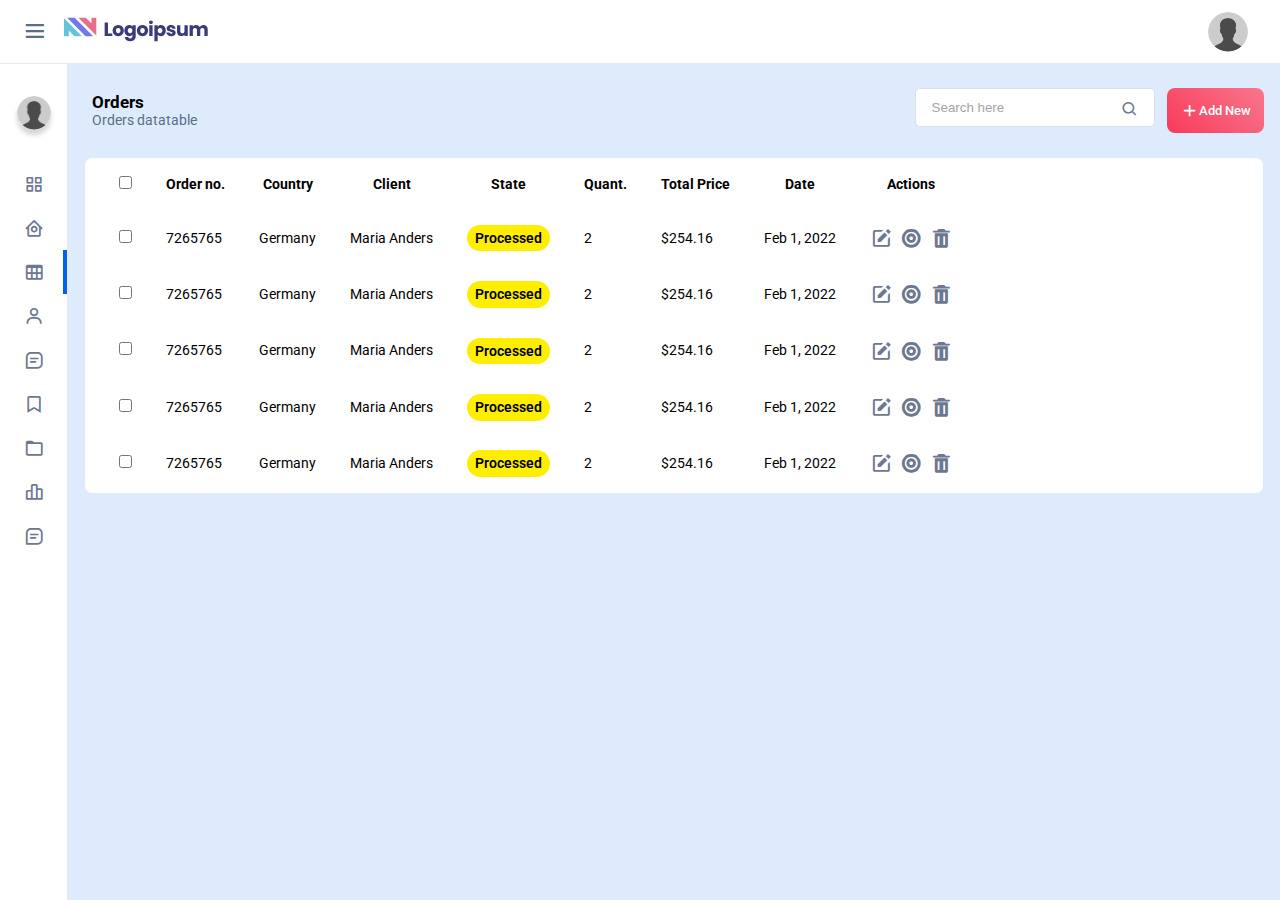
<file: table.html>
<!DOCTYPE html>
<html lang="en">
<head>
    <meta charset="UTF-8">
    <meta http-equiv="X-UA-Compatible" content="IE=edge">
    <meta name="viewport" content="width=device-width, initial-scale=1.0">
    <title>Orders — Listing</title>

    <!-- CSS only -->
    <link href="https://cdn.jsdelivr.net/npm/bootstrap@5.1.3/dist/css/bootstrap.min.css" rel="stylesheet" integrity="sha384-1BmE4kWBq78iYhFldvKuhfTAU6auU8tT94WrHftjDbrCEXSU1oBoqyl2QvZ6jIW3" crossorigin="anonymous">

    <link href='https://unpkg.com/boxicons@2.1.1/css/boxicons.min.css' rel='stylesheet'>

    <link rel="stylesheet" href="assets/css/style.css">
</head>

<body class="body" id="body">

        <!-- ========== HEADER ========== -->
    <header class="header" id="header">
        <div class="header_toggle_logo">
            <div class="header_toggle">
                <i class='bx bx-menu' id="header-toggle"></i>
            </div>
    
            <a href="#">
                <svg id="logo-49" style="width: 9rem;" width="154" height="27" viewBox="0 0 154 27" fill="none" xmlns="http://www.w3.org/2000/svg"> <path d="M23.1526 20.6945H31.1477L11.3422 0.888916L3.34702 0.888916L23.1526 20.6945Z" class="ccompli1" fill="#7476ED"></path> <path d="M15.4497 0.888917L34.5419 19.9811V0.888916H29.3752V6.91668L23.3474 0.888916L15.4497 0.888917Z" class="ccompli2" fill="#E56F8C"></path> <path d="M0 1.55194V20.6944L5.16667 20.6944V14.6666L11.1944 20.6944H19.1425L0 1.55194Z" class="ccustom" fill="#64C2DB"></path> <path d="M47.0098 17.7164H51.6391V20.4444H43.4758V5.93644H47.0098V17.7164Z" class="cneutral" fill="#3A3B7B"></path> <path d="M57.9541 20.6098C56.8243 20.6098 55.8047 20.3687 54.8954 19.8864C53.9998 19.4042 53.2903 18.7153 52.7667 17.8198C52.257 16.9242 52.0021 15.8771 52.0021 14.6784C52.0021 13.4936 52.2638 12.4533 52.7874 11.5578C53.311 10.6484 54.0274 9.95266 54.9367 9.47044C55.8461 8.98822 56.8656 8.74711 57.9954 8.74711C59.1252 8.74711 60.1447 8.98822 61.0541 9.47044C61.9634 9.95266 62.6798 10.6484 63.2034 11.5578C63.727 12.4533 63.9887 13.4936 63.9887 14.6784C63.9887 15.8633 63.7201 16.9104 63.1827 17.8198C62.6592 18.7153 61.9358 19.4042 61.0127 19.8864C60.1034 20.3687 59.0838 20.6098 57.9541 20.6098ZM57.9541 17.5511C58.6292 17.5511 59.201 17.3031 59.6694 16.8071C60.1516 16.3111 60.3927 15.6016 60.3927 14.6784C60.3927 13.7553 60.1585 13.0458 59.6901 12.5498C59.2354 12.0538 58.6705 11.8058 57.9954 11.8058C57.3065 11.8058 56.7347 12.0538 56.2801 12.5498C55.8254 13.032 55.5981 13.7416 55.5981 14.6784C55.5981 15.6016 55.8185 16.3111 56.2594 16.8071C56.7141 17.3031 57.279 17.5511 57.9541 17.5511Z" class="cneutral" fill="#3A3B7B"></path> <path d="M69.6249 8.74711C70.4378 8.74711 71.1474 8.91244 71.7536 9.24311C72.3736 9.57378 72.8489 10.0078 73.1796 10.5451V8.91244H76.7136V20.4238C76.7136 21.4847 76.5 22.4422 76.0729 23.2964C75.6596 24.1644 75.0189 24.8533 74.1509 25.3631C73.2967 25.8729 72.2289 26.1278 70.9476 26.1278C69.2391 26.1278 67.8545 25.7213 66.7936 24.9084C65.7327 24.1093 65.1265 23.0209 64.9749 21.6431H68.4676C68.5778 22.084 68.8396 22.4284 69.2529 22.6764C69.6663 22.9382 70.176 23.0691 70.7823 23.0691C71.5125 23.0691 72.0911 22.8556 72.5183 22.4284C72.9591 22.0151 73.1796 21.3469 73.1796 20.4238V18.7911C72.8351 19.3284 72.3598 19.7693 71.7536 20.1138C71.1474 20.4444 70.4378 20.6098 69.6249 20.6098C68.6743 20.6098 67.8131 20.3687 67.0416 19.8864C66.27 19.3904 65.6569 18.6947 65.2023 17.7991C64.7614 16.8898 64.5409 15.8427 64.5409 14.6578C64.5409 13.4729 64.7614 12.4327 65.2023 11.5371C65.6569 10.6416 66.27 9.95266 67.0416 9.47044C67.8131 8.98822 68.6743 8.74711 69.6249 8.74711ZM73.1796 14.6784C73.1796 13.7967 72.9316 13.1009 72.4356 12.5911C71.9534 12.0813 71.3609 11.8264 70.6583 11.8264C69.9556 11.8264 69.3563 12.0813 68.8603 12.5911C68.378 13.0871 68.1369 13.776 68.1369 14.6578C68.1369 15.5396 68.378 16.2422 68.8603 16.7658C69.3563 17.2756 69.9556 17.5304 70.6583 17.5304C71.3609 17.5304 71.9534 17.2756 72.4356 16.7658C72.9316 16.256 73.1796 15.5602 73.1796 14.6784Z" class="cneutral" fill="#3A3B7B"></path> <path d="M83.8996 20.6098C82.7698 20.6098 81.7503 20.3687 80.8409 19.8864C79.9454 19.4042 79.2358 18.7153 78.7123 17.8198C78.2025 16.9242 77.9476 15.8771 77.9476 14.6784C77.9476 13.4936 78.2094 12.4533 78.7329 11.5578C79.2565 10.6484 79.9729 9.95266 80.8823 9.47044C81.7916 8.98822 82.8112 8.74711 83.9409 8.74711C85.0707 8.74711 86.0903 8.98822 86.9996 9.47044C87.9089 9.95266 88.6254 10.6484 89.1489 11.5578C89.6725 12.4533 89.9343 13.4936 89.9343 14.6784C89.9343 15.8633 89.6656 16.9104 89.1283 17.8198C88.6047 18.7153 87.8814 19.4042 86.9583 19.8864C86.0489 20.3687 85.0294 20.6098 83.8996 20.6098ZM83.8996 17.5511C84.5747 17.5511 85.1465 17.3031 85.6149 16.8071C86.0972 16.3111 86.3383 15.6016 86.3383 14.6784C86.3383 13.7553 86.1041 13.0458 85.6356 12.5498C85.1809 12.0538 84.6161 11.8058 83.9409 11.8058C83.2521 11.8058 82.6803 12.0538 82.2256 12.5498C81.7709 13.032 81.5436 13.7416 81.5436 14.6784C81.5436 15.6016 81.7641 16.3111 82.2049 16.8071C82.6596 17.3031 83.2245 17.5511 83.8996 17.5511Z" class="cneutral" fill="#3A3B7B"></path> <path d="M92.9665 7.71378C92.3465 7.71378 91.8367 7.53466 91.4371 7.17644C91.0514 6.80444 90.8585 6.34978 90.8585 5.81244C90.8585 5.26133 91.0514 4.80666 91.4371 4.44844C91.8367 4.07644 92.3465 3.89044 92.9665 3.89044C93.5727 3.89044 94.0687 4.07644 94.4545 4.44844C94.854 4.80666 95.0538 5.26133 95.0538 5.81244C95.0538 6.34978 94.854 6.80444 94.4545 7.17644C94.0687 7.53466 93.5727 7.71378 92.9665 7.71378ZM94.7231 8.91244V20.4444H91.1891V8.91244H94.7231Z" class="cneutral" fill="#3A3B7B"></path> <path d="M100.198 10.5451C100.543 10.0078 101.018 9.57378 101.624 9.24311C102.23 8.91244 102.94 8.74711 103.753 8.74711C104.704 8.74711 105.565 8.98822 106.336 9.47044C107.108 9.95266 107.714 10.6416 108.155 11.5371C108.61 12.4327 108.837 13.4729 108.837 14.6578C108.837 15.8427 108.61 16.8898 108.155 17.7991C107.714 18.6947 107.108 19.3904 106.336 19.8864C105.565 20.3687 104.704 20.6098 103.753 20.6098C102.954 20.6098 102.244 20.4444 101.624 20.1138C101.018 19.7831 100.543 19.356 100.198 18.8324V25.9418H96.6642V8.91244H100.198V10.5451ZM105.241 14.6578C105.241 13.776 104.993 13.0871 104.497 12.5911C104.015 12.0813 103.415 11.8264 102.699 11.8264C101.996 11.8264 101.397 12.0813 100.901 12.5911C100.419 13.1009 100.178 13.7967 100.178 14.6784C100.178 15.5602 100.419 16.256 100.901 16.7658C101.397 17.2756 101.996 17.5304 102.699 17.5304C103.402 17.5304 104.001 17.2756 104.497 16.7658C104.993 16.2422 105.241 15.5396 105.241 14.6578Z" class="cneutral" fill="#3A3B7B"></path> <path d="M114.762 20.6098C113.756 20.6098 112.861 20.4376 112.076 20.0931C111.29 19.7487 110.67 19.2802 110.216 18.6878C109.761 18.0816 109.506 17.4064 109.451 16.6624H112.944C112.985 17.062 113.171 17.3858 113.502 17.6338C113.832 17.8818 114.239 18.0058 114.721 18.0058C115.162 18.0058 115.499 17.9231 115.734 17.7578C115.982 17.5787 116.106 17.3513 116.106 17.0758C116.106 16.7451 115.933 16.504 115.589 16.3524C115.244 16.1871 114.686 16.008 113.915 15.8151C113.088 15.6222 112.399 15.4224 111.848 15.2158C111.297 14.9953 110.822 14.6578 110.422 14.2031C110.023 13.7347 109.823 13.1078 109.823 12.3224C109.823 11.6611 110.002 11.0618 110.36 10.5244C110.732 9.97333 111.27 9.53933 111.972 9.22244C112.689 8.90555 113.536 8.74711 114.514 8.74711C115.961 8.74711 117.098 9.10533 117.924 9.82178C118.765 10.5382 119.247 11.4889 119.371 12.6738H116.106C116.05 12.2742 115.871 11.9573 115.568 11.7231C115.279 11.4889 114.893 11.3718 114.411 11.3718C113.998 11.3718 113.681 11.4544 113.46 11.6198C113.24 11.7713 113.13 11.9849 113.13 12.2604C113.13 12.5911 113.302 12.8391 113.646 13.0044C114.004 13.1698 114.556 13.3351 115.3 13.5004C116.154 13.7209 116.85 13.9413 117.387 14.1618C117.924 14.3684 118.393 14.7129 118.792 15.1951C119.206 15.6636 119.419 16.2973 119.433 17.0964C119.433 17.7716 119.24 18.3778 118.854 18.9151C118.482 19.4387 117.938 19.852 117.222 20.1551C116.519 20.4582 115.699 20.6098 114.762 20.6098Z" class="cneutral" fill="#3A3B7B"></path> <path d="M132.362 8.91244V20.4444H128.828V18.8738C128.47 19.3836 127.981 19.7969 127.361 20.1138C126.755 20.4169 126.08 20.5684 125.336 20.5684C124.454 20.5684 123.675 20.3756 123 19.9898C122.325 19.5902 121.802 19.0184 121.43 18.2744C121.058 17.5304 120.872 16.6556 120.872 15.6498V8.91244H124.385V15.1744C124.385 15.946 124.585 16.5453 124.984 16.9724C125.384 17.3996 125.921 17.6131 126.596 17.6131C127.285 17.6131 127.829 17.3996 128.229 16.9724C128.629 16.5453 128.828 15.946 128.828 15.1744V8.91244H132.362Z" class="cneutral" fill="#3A3B7B"></path> <path d="M148.995 8.78844C150.428 8.78844 151.565 9.22244 152.405 10.0904C153.26 10.9584 153.687 12.164 153.687 13.7071V20.4444H150.173V14.1824C150.173 13.4384 149.974 12.8667 149.574 12.4671C149.188 12.0538 148.651 11.8471 147.962 11.8471C147.273 11.8471 146.729 12.0538 146.329 12.4671C145.944 12.8667 145.751 13.4384 145.751 14.1824V20.4444H142.237V14.1824C142.237 13.4384 142.038 12.8667 141.638 12.4671C141.252 12.0538 140.715 11.8471 140.026 11.8471C139.337 11.8471 138.793 12.0538 138.393 12.4671C138.008 12.8667 137.815 13.4384 137.815 14.1824V20.4444H134.281V8.91244H137.815V10.3591C138.173 9.87689 138.641 9.498 139.22 9.22244C139.799 8.93311 140.453 8.78844 141.183 8.78844C142.051 8.78844 142.823 8.97444 143.498 9.34644C144.187 9.71844 144.724 10.2489 145.11 10.9378C145.51 10.304 146.054 9.78733 146.743 9.38778C147.432 8.98822 148.183 8.78844 148.995 8.78844Z" class="cneutral" fill="#3A3B7B"></path> </svg>
            </a>
        </div>

        <div class="header_toggle_logo">
            <div class="header_user">
                <img src="assets/img/user-img.png" alt="">
            </div>
    
        </div>
        
    </header>
    
    <!-- ========== ASIDE / SIDEBAR ========== -->
    <aside class="aside" id="aside-bar">
        <nav class="nav">
            <div>

                <!-- CORPORATE IMG & NAME -->
                <div class="nav_corporate">
                    <img src="assets/img/user-img.png" alt="" class="nav_corporate-img">
                    <span class="nav_corporate-name">John Doe</span>
                </div>

                <!-- MENUS -->
                <div class="nav_list">
                    <a href="index.html" class="nav_link">
                        <i class='bx bx-grid-alt nav_icon'></i>
                        <span class="nav_name">Dashboard</span>
                    </a>

                    
                    <div class="nav_dropdown">
                        <a href="" class="nav_link dropdown-title btn-toggle align-items-center collapsed" data-bs-toggle="collapse" data-bs-target="#home-collapse" aria-expanded="true">
                            
                            <i class='bx bx-home-circle nav_icon' ></i>
                            <span class="nav_name">Home</span>
                            <i class='bx bx-chevron-down nav_icon nav_dropdown-icon'></i>
                        </a>

                        <div class="collapse nav_dropdown-content" id="home-collapse">
                            <a href="#" class="nav_dropdown-item">Sub menu 1</a>
                            <a href="#" class="nav_dropdown-item">Sub menu 2</a>
                            <a href="#" class="nav_dropdown-item">Sub menu 3</a>
                        </div>
                    </div>

                    <div class="nav_grp">

                        <span class="nav_grp-title">MAIN</span>

                        <a href="table.html" class="nav_link active">
                            <i class='bx bx-table nav_icon'></i>
                            <span class="nav_name">Listing</span>
                        </a>

                        <a href="#" class="nav_link">
                            <i class='bx bx-user nav_icon'></i>
                            <span class="nav_name">Users</span>
                        </a>

                        <div class="nav_dropdown">
                            <a href="" class="nav_link dropdown-title btn-toggle align-items-center collapsed" data-bs-toggle="collapse" data-bs-target="#message-collapse" aria-expanded="true">
                                
                                <i class='bx bx-message-square-detail nav_icon'></i>
                                <span class="nav_name">Messages</span>
                                <i class='bx bx-chevron-down nav_icon nav_dropdown-icon'></i>
                            </a>

                            <div class="collapse nav_dropdown-content" id="message-collapse">
                                    <a href="#" class="nav_dropdown-item">Sub menu 1</a>
                                    <a href="#" class="nav_dropdown-item">Sub menu 2</a>
                                    <a href="#" class="nav_dropdown-item">Sub menu 3</a>
                            </div>
                        </div>
                    </div>

                    <a href="#" class="nav_link">
                        <i class='bx bx-bookmark nav_icon'></i>
                        <span class="nav_name">Favourites</span>
                    </a>

                    <a href="#" class="nav_link">
                        <i class='bx bx-folder nav_icon'></i>
                        <span class="nav_name">Data</span>
                    </a>

                    <a href="#" class="nav_link">
                        <i class='bx bx-bar-chart-alt-2 nav_icon'></i>
                        <span class="nav_name">Analytics</span>
                    </a>

                    <div class="nav_dropdown">
                        <a href="" class="nav_link dropdown-title btn-toggle align-items-center collapsed" data-bs-toggle="collapse" data-bs-target="#mess-collapse" aria-expanded="true">
                            
                            <i class='bx bx-message-square-detail nav_icon'></i>
                            <span class="nav_name">Messages</span>
                            <i class='bx bx-chevron-down nav_icon nav_dropdown-icon'></i>
                        </a>

                        <div class="collapse nav_dropdown-content" id="mess-collapse">
                                <a href="#" class="nav_dropdown-item">Sub menu 1</a>
                                <a href="#" class="nav_dropdown-item">Sub menu 2</a>
                        </div>
                    </div>
                </div>
            </div>

        </nav>
    </aside>

    <main class="main" id="main">

        <section class="title_cnt section_cnt">
            <div class="title_data">
                <h3 class="title_title">Orders</h3>
                <span class="title_desc">Orders datatable</span>
            </div>


            <div class="title_btn-grp">
                <div class="search_box">
                    <input type="text" placeholder="Search here">
                    <i class='bx bx-search'></i>
                </div>
                
                <a href="" class="add_btn card_bg-2">
                    <i class='bx bx-plus'></i>
                    Add New
                </a>
            </div>
        </section>

        
        <!-- <section class="filter_cnt section_cnt">
            <div class="card_grp filter_grp">
                <div class="filter_data">
                    <label for="">Carian melalui No Siri Gadaian/ No Pelanggan/ No Resit</label>
                    <input type="text" placeholder="Type any keywords">
                    <a href="" class="add_btn" style="background-color: #f0f0f0; color: black;">
                        <i class='bx bx-search'></i>
                    </a>
                </div>

                <div class="filter_data">
                    <label for="">Date from</label>
                    <input type="date" placeholder="Type any keywords">
                </div>

                <div class="filter_data">
                    <label for="">To</label>
                    <input type="date" placeholder="Type any keywords">
                </div>

                <a href="" class="add_btn" style="background-color: #f0f0f0; color: black;">
                    Search
                </a>
            </div>
        </section> -->


        
        <div class="card_grp table_grp" style="margin-bottom: 1rem;">

            <!-- <div class="table_header">
                <h3 class="card_grp-title">Orders</h3>
            </div> -->
            

            <table class="table">
                <thead>
                    <tr>
                        <th><input type="checkbox" class="table_check" name="" id=""></th>
                        <th>Order no.</th>
                        <th>Country</th>
                        <th>Client</th>
                        <th>State</th>
                        <th class="text-end">Quant.</th>
                        <th class="text-end">Total Price</th>
                        <th>Date</th>
                        <th>Actions</th>
                    </tr>
                </thead>
                
                <tbody>
                    <tr>
                        <td><input type="checkbox" name="" id=""></td>
                        <td>7265765</td>
                        <td>Germany</td>
                        <td>Maria Anders</td>
                        <td>
                            <span class="table_state_yellow">Processed</span>
                        </td>
                        <td class="text-end">2</td>
                        <td class="text-end">$254.16</td>
                        <td>Feb 1, 2022</td>
                        <td class="table_actions">
                            <i class='bx bxs-edit'></i>
                            <i class='bx bxs-bullseye'></i>
                            <i class='bx bxs-trash'></i>
                        </td>
                    </tr>
                    <tr>
                        <td><input type="checkbox" name="" id=""></td>
                        <td>7265765</td>
                        <td>Germany</td>
                        <td>Maria Anders</td>
                        <td>
                            <span class="table_state_yellow">Processed</span>
                        </td>
                        <td class="text-end">2</td>
                        <td class="text-end">$254.16</td>
                        <td>Feb 1, 2022</td>
                        <td class="table_actions">
                            <i class='bx bxs-edit'></i>
                            <i class='bx bxs-bullseye'></i>
                            <i class='bx bxs-trash'></i>
                        </td>
                    </tr>
                    <tr>
                        <td><input type="checkbox" name="" id=""></td>
                        <td>7265765</td>
                        <td>Germany</td>
                        <td>Maria Anders</td>
                        <td>
                            <span class="table_state_yellow">Processed</span>
                        </td>
                        <td class="text-end">2</td>
                        <td class="text-end">$254.16</td>
                        <td>Feb 1, 2022</td>
                        <td class="table_actions">
                            <i class='bx bxs-edit'></i>
                            <i class='bx bxs-bullseye'></i>
                            <i class='bx bxs-trash'></i>
                        </td>
                    </tr>
                    <tr>
                        <td><input type="checkbox" name="" id=""></td>
                        <td>7265765</td>
                        <td>Germany</td>
                        <td>Maria Anders</td>
                        <td>
                            <span class="table_state_yellow">Processed</span>
                        </td>
                        <td class="text-end">2</td>
                        <td class="text-end">$254.16</td>
                        <td>Feb 1, 2022</td>
                        <td class="table_actions">
                            <i class='bx bxs-edit'></i>
                            <i class='bx bxs-bullseye'></i>
                            <i class='bx bxs-trash'></i>
                        </td>
                    </tr>
                    <tr>
                        <td><input type="checkbox" name="" id=""></td>
                        <td>7265765</td>
                        <td>Germany</td>
                        <td>Maria Anders</td>
                        <td>
                            <span class="table_state_yellow">Processed</span>
                        </td>
                        <td class="text-end">2</td>
                        <td class="text-end">$254.16</td>
                        <td>Feb 1, 2022</td>
                        <td class="table_actions">
                            <i class='bx bxs-edit'></i>
                            <i class='bx bxs-bullseye'></i>
                            <i class='bx bxs-trash'></i>
                        </td>
                    </tr>
                </tbody>
                
            </table>
        </div>

    </main>

    <!-- JavaScript Bundle with Popper -->
    <script src="https://cdn.jsdelivr.net/npm/bootstrap@5.1.3/dist/js/bootstrap.bundle.min.js" integrity="sha384-ka7Sk0Gln4gmtz2MlQnikT1wXgYsOg+OMhuP+IlRH9sENBO0LRn5q+8nbTov4+1p" crossorigin="anonymous"></script>

    <script src="assets/js/main.js"></script>
</body>
</html>
</file>
<file: assets/css/style.css>
/*=============== GOOGLE FONTS ===============*/
@import url('https://fonts.googleapis.com/css2?family=Roboto:wght@300;400;500;700&display=swap');

/*=============== VARIABLE CSS ===============*/
:root {
    /* --header-height: 3rem; */
    --header-height: 4rem;
    --nav-width: 68px;

    /* Colors */
    --first-color: #FFFFFF;
    --first-color-light: #5b6e88;
    --white-color: #0162e8;

    /* --body-color: #EFF1F7; */
    --body-color: #deebfd;

    /* Font */
    --body-font: 'Roboto', sans-serif;
    --normal-font-size: .9rem;
}

/*=============== BASE ===============*/
* {
    box-sizing: border-box;
    padding: 0;
    margin: 0;
}

html {
    scroll-behavior: smooth;
}

body {
    position: relative;
    /* margin: var(--header-height) 0 0 0; */
    /* padding: 0 1rem; */
    font-family: var(--body-font);
    font-size: var(--normal-font-size);
    background: var(--body-color);
    transition: .4s;
}

.body {
    margin: calc(var(--header-height) + 1.5rem) 0 0 0;
}

h1, h2, h3, h4 {
    color: var(--title-color);
    font-weight: var(--font-semi-bold);
}

p {
    line-height: 1.5;
}

ul {
    list-style: none;
}

a {
    text-decoration: none;
}

img {
    max-width: 100%;
    height: auto;
}

button,
input {
    border: none;
    outline: none;
}

button {
    cursor: pointer;
}

/*=============== LOGIN ===============*/
.main_login {
    display: flex;
    justify-content: center;
    align-items: center;
    background-color: #ffffff;
    height: 80vh;
}

.login_header {
    background-color: #ffffff;
    height: calc(var(--header-height) + .5rem);
    display: flex;
    justify-content: space-between;
    align-items: center;
}

.login_cnt {
    /* background-color: #deebfd; */
    padding: 1.5rem 1rem;
    margin: 0 1.3rem 0 1.3rem;
    width: 100%;
    max-width: 30rem;
    /* border: 1px solid #deebfd;
    box-shadow: 0 4px 8px 0 rgba(222, 235, 253, 0.5); */
    border-radius: 1rem;
    display: grid;
    gap: 1.5rem;
}

.login_data {
    display: flex;
    flex-direction: column;
    gap: .3rem;
}

.login_btn {
    background-color: #005bea;
    color: white;
    font-weight: 600;
    padding: .9rem;
    margin-top: .8rem;
    border-radius: .5rem;
}

.login_img {
    margin: 0 auto;
    width: 20rem;
    height: auto;
    order: 1;
}

/*=============== HEADER ===============*/
.header {
    width: 100%;
    height: var(--header-height);
    position: fixed;
    top: 0;
    left: 0;
    display: flex;
    justify-content: space-between;
    align-items: center;
    padding: 0 1rem;
    background: #ffffff;
    /* box-shadow: 5px 7px 26px -5px #cdd4e7; */
    border-bottom: 1px solid #eae8f1;
    z-index: 100;
    transition: .4s;
}

.header_toggle_logo {
    display: flex;
    justify-content: center;
    align-items: center;
    column-gap: 1rem;
}

.header_toggle i {
    font-size: 1.7rem;
    cursor: pointer;
    display: flex;
    justify-content: center;
    align-items: center;
    /* transition: .4s; */
    color: #5b6e88;
}

.toggled_icon {
    transform: scaleX(-1);
}

.header_logo {
    display: flex;
    align-items: center;
    column-gap: .3rem;
}

.header_logo-icon {
    font-size: 1.7rem;
    color: #f76a2d;
}

.header_logo-name {
    color: black;
    font-weight: 700;
}

.header_user {
    width: 35px;
    height: 35px;
    display: flex;
    justify-content: center;
    border-radius: 50%;
    overflow: hidden;
    /* border: 5px solid #0db2de; */
}

.header_user img {
    width: 40px;
}

/*=============== ASIDE ===============*/
.aside {
    position: fixed;
    top: var(--header-height);
    left: -100%;
    width: calc(var(--nav-width) + 156px);
    height: calc(100vh - var(--header-height));
    background-color: var(--first-color);
    /* border-top: 1px solid #eae8f1; */
    border-right: 1px solid #eae8f1;
    /* padding: 1rem 1rem 0 0; */
    /* padding: 1rem 0; */
    transition: .4s;
    z-index: 100;
}

.nav::-webkit-scrollbar {
    width: 0.5em;
    display: none;
}

.nav::-webkit-scrollbar-thumb {
    background-color: #cccdc6;
    border-radius: 3px;
}

.nav {
    height: 100%;
    display: flex;
    flex-direction: column;
    justify-content: space-between;
    overflow-x: hidden;
    padding: 1rem 0;
}

.nav_corporate {
    display: flex;
    flex-direction: column;
    justify-content: center;
    align-items: center;
    width: var(--nav-width);
    row-gap: .5rem;
    margin-top: 1rem;
    margin-bottom: 2rem;
    transition: .4s;
}

.nav_corporate-img {
    width: 34px;
    height: 34px;
    border-radius: 50%;
    box-shadow: 0px 5px 5px 0px rgb(44 44 44 / 20%);
}

.nav_corporate-name {
    color: #5b6e88;
    font-weight: 700;
    font-size: 1.1rem;
    display: none;
    text-align: center;
    padding: 0 1rem;
}

.nav_grp {
    padding: 0;
}

.nav_grp-title {
    display: none;
    font-weight: 600;
    font-size: small;
    padding: 0 0 .5rem 1.6rem;
    color: var(--first-color-light);
}

.nav_link {
    position: relative;
    color: #6d7790;
    display: grid;
    grid-template-columns: max-content max-content;
    align-items: center;
    column-gap: 1rem;
    padding: .75rem 0 .75rem 1.5rem;
}

.nav_link:hover {
    color: #0162e8;
    background: #EBEFFD;
}

.nav_icon {
    font-size: 1.25rem;
    font-weight: 500;
}

.nav_name {
    font-size: .9rem;
    font-weight: 500;
    display: none;
}


/* === DROPDOWN === */
.nav_dropdown {
    overflow: hidden;
}
  
.nav_dropdown-content {
    background: #EBEFFD;
}

.show_dropdown {
    display: block;
}

.show_dropdown-icon {
    transform: rotate(-180deg);
}

.nav_dropdown-icon {
    position: absolute;
    right: 1rem;
    display: none;
    transition: .4s;
}

.nav_dropdown-item {
    font-weight: 500;
    color: #6d7790;
    display: flex;
    flex-direction: column;
    justify-content: center;
    padding: .75rem 0 .75rem 4rem;
    display: none;
}

.nav_dropdown-item:hover {
    color: #0162e8;
}


/* === SHOW SIDEBAR (JS) === */
.show_sidebar {
    left: 0;
}

.show_sidebar .nav::-webkit-scrollbar {
    display: block;
}

.show_sidebar .nav_grp {
    padding: 1.5rem 0;
}

.show_sidebar .nav_grp-title {
    display: block;
}

.show_sidebar .nav_corporate-name {
    display: block;
}

.show_sidebar .nav_corporate {
    width: calc(var(--nav-width) + 156px);
}

.show_sidebar .nav_corporate-img {
    width: 100px;
    height: 100px;
}

.show_sidebar .nav_name,
.show_sidebar .nav_dropdown-item {
    display: block;
}

.show_sidebar .nav_dropdown-icon {
    display: block;
}

.aside:hover {
    width: calc(var(--nav-width) + 156px);
}

.aside:hover .nav::-webkit-scrollbar {
    display: block;
}

.aside:hover .nav_grp {
    padding: 1.5rem 0;
}

.aside:hover .nav_grp-title {
    display: block;
}

.aside:hover .nav_corporate-name {
    display: block;
}

.aside:hover .nav_corporate {
    width: calc(var(--nav-width) + 156px);
}

.aside:hover .nav_corporate-img {
    width: 100px;
    height: 100px;
}

.aside:hover .nav_name,
.aside:hover .nav_dropdown-item {
    display: block;
}

.aside:hover .nav_dropdown-icon {
    display: block;
}

/* === ACTIVE NAV LINK === */
/* .active {
    color: var(--first-color);
    background: var(--white-color)
} */

/* .active:hover {
    color: var(--first-color);
    background: var(--white-color);
} */

.active::before {
    content: '';
    position: absolute;
    right: 0;
    width: 4px;
    height: 100%;
    background-color: var(--white-color);
}

.dropdown_link .nav_dropdown-icon {
    transform: rotate(180deg);
}

/* ========== ASIDE MEDIA QUERY ========== */
@media screen and (min-width: 768px) {
    .body {
        /* padding-left: calc(var(--nav-width) + 1rem); */
        /* margin-right: 1rem; */
        padding-left: calc(var(--nav-width));
    }

    .header {
        padding: 0 2rem 0 1.3rem;
    }

    .header_user {
        width: 40px;
        height: 40px;
    }

    .header_user img {
        width: 45px;
    }

    .aside {
        width: var(--nav-width);
        left: 0;
    }

    .show_sidebar {
        width: calc(var(--nav-width) + 156px);
    }

    .body_pd {
        /* padding-left: calc(var(--nav-width) + 175px); */
        padding-left: calc(var(--nav-width) + 156px);
    }
}

.main {
    overflow: hidden;
    display: grid;
    gap: 1.5rem;
}

.section_cnt {
    padding: 0 1rem;
}

.section_gap {
    display: grid;
    gap: 1rem;
}

/*=============== TITLE ===============*/
.title_cnt {
    display: flex;
    justify-content: space-between;
    align-items: center;
    flex-wrap: wrap;
    row-gap: 1rem;
}

.title_data {
    padding: 0 .5rem;
}

.title_title {
    font-weight: 700;
}

.title_desc {
    color: var(--first-color-light);
}

.title_btn-grp {
    display: flex;
    flex-wrap: wrap;
    gap: .8rem;
}

.search_box {
    position: relative;
}

.search_box input {
    padding: .7rem 1rem;
    width: 15rem;
}

.search_box i {
    position: absolute;
    top: 50%;
    right: 1rem;
    transform: translateY(-50%);
    font-size: 1.1rem;
    color: #6d7790;
}

/*=============== DASHBOARD CARDS ===============*/
.dash_card {
    padding: .8rem 1rem 2rem 1rem;
    border-radius: .5rem;
    width: 100%;
    border: 1px solid #deebfd;
    box-shadow: -8px 12px 18px 0 #dadee8;
}

.dash_card-data {
    display: flex;
    flex-direction: column;
    row-gap: .4rem;
}

.dash_card-title {
    color: var(--first-color);
    text-transform: uppercase;
    font-weight: 500;
    font-size: .8rem;
    margin-bottom: 1rem;
}

.dash_card-amount {
    color: var(--first-color);
    font-weight: 700;
    font-size: 1.3rem;
}

.dash_card-desc {
    color: var(--body-color);
    font-size: .8rem;
}

.card_bg-1 {
    background: linear-gradient(to left, #0db2de 0%, #005bea 100%);
}

.card_bg-2 {
    background: linear-gradient(45deg, #f93a5a, #f7778c);
}

.card_bg-3 {
    background: linear-gradient(to left, #48d6a8 0%, #029666 100%);
}

.card_bg-4 {
    background: linear-gradient(to left, #efa65f, #f76a2d);
}


/* ========== DASHBORD CARDS MEDIA QUERY ========== */
@media screen and (min-width: 768px) {
    .dash_card-cnt {
        grid-template-columns: repeat(2, 1fr);
    }
}

@media screen and (min-width: 1200px) {
    .dash_card-cnt {
        grid-template-columns: repeat(4, 1fr);
    }
}


/*=============== ROWS ===============*/

@media screen and (min-width: 1200px) {
    .row_col-2 {
        grid-template-columns: 1fr .4fr;
    }

    .row_col-3 {
        grid-template-columns: repeat(3, auto);
    }
}


/* =============== CARDS =============== */
.card_grp {
    background: var(--first-color);
    border: 1px solid #deebfd;
    border-radius: .5rem;
    /* box-shadow: -8px 12px 18px 0 #dadee8; */
    padding: 1rem;
    overflow: hidden;
    /* height: 21rem; */
}

.card_grp-data {
    display: flex;
    flex-direction: column;
}

.card_grp-title {
    font-weight: 500;
}


/* =============== TABLES =============== */
.table_grp {
    margin: 0 1rem;
    padding: 0;
    overflow-x: auto;
}

.table_grp::-webkit-scrollbar {
    height: .6rem;
}

.table_grp::-webkit-scrollbar-thumb {
    background-color: #cccdc6;
    border-radius: 3px;
}

.table_header {
    background: #005bea;
    color: #ffffff;
    padding: 1rem;
}

.table {
    margin-bottom: 0;
    vertical-align: middle;
    /* border: transparent; */
}

.table>:not(:first-child) {
    border-top: inherit;
}

.table th,
.table td {
    padding: 1rem;
    white-space: nowrap;
}

.table tbody tr:hover {
    background: #f0f0f0;
}
/* .table tr:nth-of-type(1) {
    border-bottom: 2px solid #343434;
    background: #d4e4fa;
} */

.table th:nth-of-type(1),
.table td:nth-of-type(1) {
    padding-left: 2rem;
}

.table th:nth-last-of-type(1),
.table td:nth-last-of-type(1) {
    padding-right: 2rem;
}

.table_actions {
    font-size: 1.4rem;
    display: flex;
    gap: .5rem;
    color: #6d7790;
}

.table_actions i:hover {
    cursor: pointer;
    color: #005bea;
}

.table_state_yellow {
    background-color: rgb(255, 238, 0);
    font-weight: 600;
    padding: .3rem .5rem;
    border-radius: 1rem;
}

/* =============== ADD BUTTON =============== */
.add_btn {
    display: flex;
    justify-content: center;
    align-items: center;
    /* background: #199c75; */
    color: #fff;
    padding: .8rem;
    border-radius: .5rem;
    font-size: small;
    font-weight: 500;
    width: fit-content;
}

.add_btn i {
    font-size: 1.2rem;
}

.add_btn:hover {
    /* background: #198754; */
    color: #fff;
}

/* =============== FILTER =============== */
.filter_grp {
    display: flex;
    justify-content: center;
    flex-wrap: wrap;
    row-gap: 1rem;
    column-gap: 1rem;
}

.filter_data {
    display: flex;
    gap: 1rem;
    text-align: center;
    justify-content: center;
    align-items: center;
    flex-wrap: wrap;
}

.filter_data:nth-of-type(1) input {
    width: 15rem;
}

.filter_data input {
    width: 8rem;
}

input {
    border: 1px solid #dadee8;
    border-radius: .3rem;
    padding: .4rem .6rem;

}

::-webkit-input-placeholder { /* Edge */
    color: #a5a5a5;
    font-weight: 500;
}

/* Form */
.form_grp {
    display: grid;
    grid-template-columns: repeat(2, 1fr)
}

.form_data {
    display: flex;
    justify-content: center;
    align-items: center;
}

.form_data-img {
    border-radius: 50%;
    width: 130px;
    height: 130px;
}
</file>
